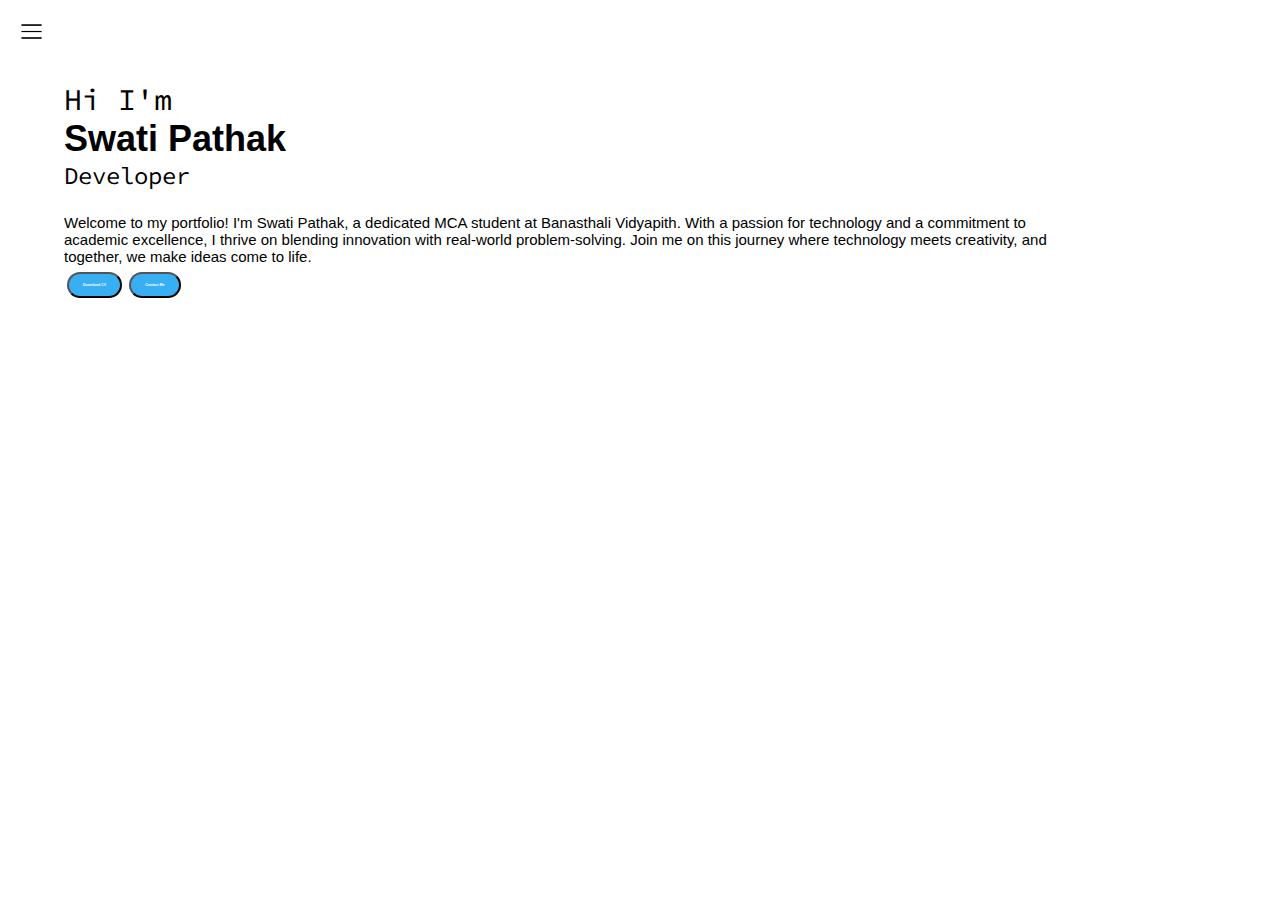
<file: protfolio website/index.html>
<!DOCTYPE html>
<html lang="en">
<head>
    <meta charset="UTF-8">
    <meta name="viewport" content="width=device-width, initial-scale=1.0">
    <title>Portfolio</title>
    <link rel="stylesheet" href="style.css">
</head>
<body>
  <div class="container">
    <div class="sidebar sidebarGo">
        <nav>
            <ul>
               <li><a href="/">Home</a></li>
               <li><a href="/intro.html">My Intro</a></li>
               <li><a href="/skill.html">Skills</a></li>
               <li><a href="/blog.html">Blog</a></li>
               <li><a href="/contact.html">Contact Me</a></li>
            </ul>
        </nav>
    </div>
    <div class="main">
        <div class="hamburger">
            <img class="ham" src="assets/ham.png" alt="" width="23">
            <img class="cross" src="assets/cross.png" alt="" width="23">
        </div>
        <div class="infoContainer">
            <div class="devInfo">
                <div class="hello">
                   Hi I'm 
                <div class="name">Swati Pathak</div>
                <div class="about">Developer</div>
                <div class="moreabout">Welcome to my portfolio! I'm Swati Pathak, a dedicated MCA student at Banasthali Vidyapith. With a passion for technology and a commitment to academic excellence, I thrive on blending innovation with real-world problem-solving. Join me on this journey where technology meets creativity, and together, we make ideas come to life.</div>
                <div class="buttons">
                    <a href="https://drive.google.com/drive/folders/1ySxppPb9OpdhWnafPXnx_soGYEQ5EbtI" target="_blank"><button class="btn">Download CV</button></a>
                    <a href="/contact.html"><button class="btn">Contact Me</button></a>
                </div>
                </div>
            </div>
            <div class="devPic"><img src="assets/girl-girl-01-24.webp" alt="Swati Pathak"></div>
        </div>
         
    </div>
  </div>
  <script src="js/script.js"></script>
</body>
</html>
</file>
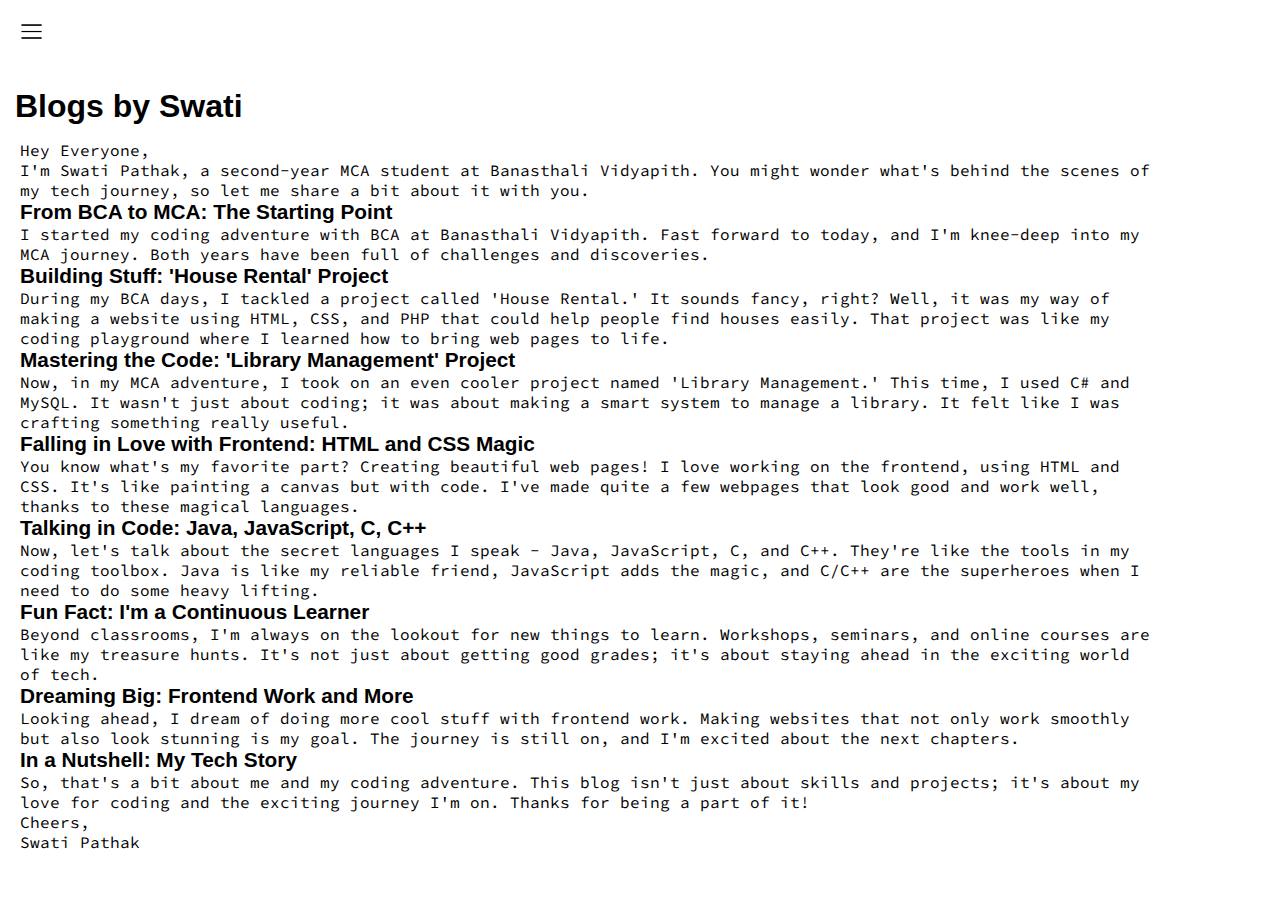
<file: protfolio website/blog.html>
<!DOCTYPE html>
<html lang="en">
<head>
    <meta charset="UTF-8">
    <meta name="viewport" content="width=device-width, initial-scale=1.0">
    <title>Portfolio</title>
    <link rel="stylesheet" href="style.css">
</head>
<body>
  <div class="container">
    <div class="sidebar sidebarGo">
        <nav>
            <ul>
               <li><a href="/">Home</a></li>
               <li><a href="/intro.html">My Intro</a></li>
               <li><a href="/skill.html">Skills</a></li>
               <li><a href="/blog.html">Blog</a></li>
               <li><a href="/contact.html">Contact Me</a></li>
            </ul>
        </nav>
    </div>
    <div class="main">
      <div class="hamburger">
        <img class="ham" src="assets/ham.png" alt="" width="23">
        <img class="cross" src="assets/cross.png" alt="" width="23">
    </div>
        <div class="blogcontainer">
            <h1>Blogs by Swati</h1>
                  <div class="blogItem">
                    <p>Hey Everyone,</p>

                        <p>I'm Swati Pathak, a second-year MCA student at Banasthali Vidyapith. You might wonder what's behind the scenes of my tech journey, so let me share a bit about it with you.</p></div>
                      <!-- <button class="btn btn-sm">Read More</button></div> -->
                        <div class="blogItem">
                        
                        <h2>From BCA to MCA: The Starting Point
                        </h2>
                        
                        <p>I started my coding adventure with BCA at Banasthali Vidyapith. Fast forward to today, and I'm knee-deep into my MCA journey. Both years have been full of challenges and discoveries.
                        </p></div>
                        <div class="blogItem">
                        
                        <h2>Building Stuff: 'House Rental' Project
                        </h2>
                        
                        <p>During my BCA days, I tackled a project called 'House Rental.' It sounds fancy, right? Well, it was my way of making a website using HTML, CSS, and PHP that could help people find houses easily. That project was like my coding playground where I learned how to bring web pages to life.
                        </p></div>
                        <div class="blogItem">
                        
                        <h2>Mastering the Code: 'Library Management' Project
                        </h2>
                        
                        <p>Now, in my MCA adventure, I took on an even cooler project named 'Library Management.' This time, I used C# and MySQL. It wasn't just about coding; it was about making a smart system to manage a library. It felt like I was crafting something really useful.
                        </p></div>
                        <div class="blogItem">
                        
                       <h2>Falling in Love with Frontend: HTML and CSS Magic
                      </h2>
                        
                       <p>You know what's my favorite part? Creating beautiful web pages! I love working on the frontend, using HTML and CSS. It's like painting a canvas but with code. I've made quite a few webpages that look good and work well, thanks to these magical languages.
                      </p></div>
                       <div class="blogItem">
                        <h2>Talking in Code: Java, JavaScript, C, C++
                        </h2>
                        
                        <p>Now, let's talk about the secret languages I speak - Java, JavaScript, C, and C++. They're like the tools in my coding toolbox. Java is like my reliable friend, JavaScript adds the magic, and C/C++ are the superheroes when I need to do some heavy lifting.
                        </p></div>
                        <div class="blogItem">
                        
                        <h2>Fun Fact: I'm a Continuous Learner
                        </h2>
                        
                        <p>Beyond classrooms, I'm always on the lookout for new things to learn. Workshops, seminars, and online courses are like my treasure hunts. It's not just about getting good grades; it's about staying ahead in the exciting world of tech.
                        </p></div>
                        <div class="blogItem">
                        
                        <h2>Dreaming Big: Frontend Work and More
                        </h2>
                        
                        <p>Looking ahead, I dream of doing more cool stuff with frontend work. Making websites that not only work smoothly but also look stunning is my goal. The journey is still on, and I'm excited about the next chapters.
                        </p></div>
                        <div class="blogItem">
                        
                          <h2>In a Nutshell: My Tech Story
                          </h2>
                          
                          <p>So, that's a bit about me and my coding adventure. This blog isn't just about skills and projects; it's about my love for coding and the exciting journey I'm on. Thanks for being a part of it!
                          </p>
                        <p>
                          Cheers,
                          </p>
                        <p>Swati Pathak</p></div>
                  </div>          
        </div>
    </div>
  </div>
  <script src="js/script.js"></script>
</body>
</html>
</file>
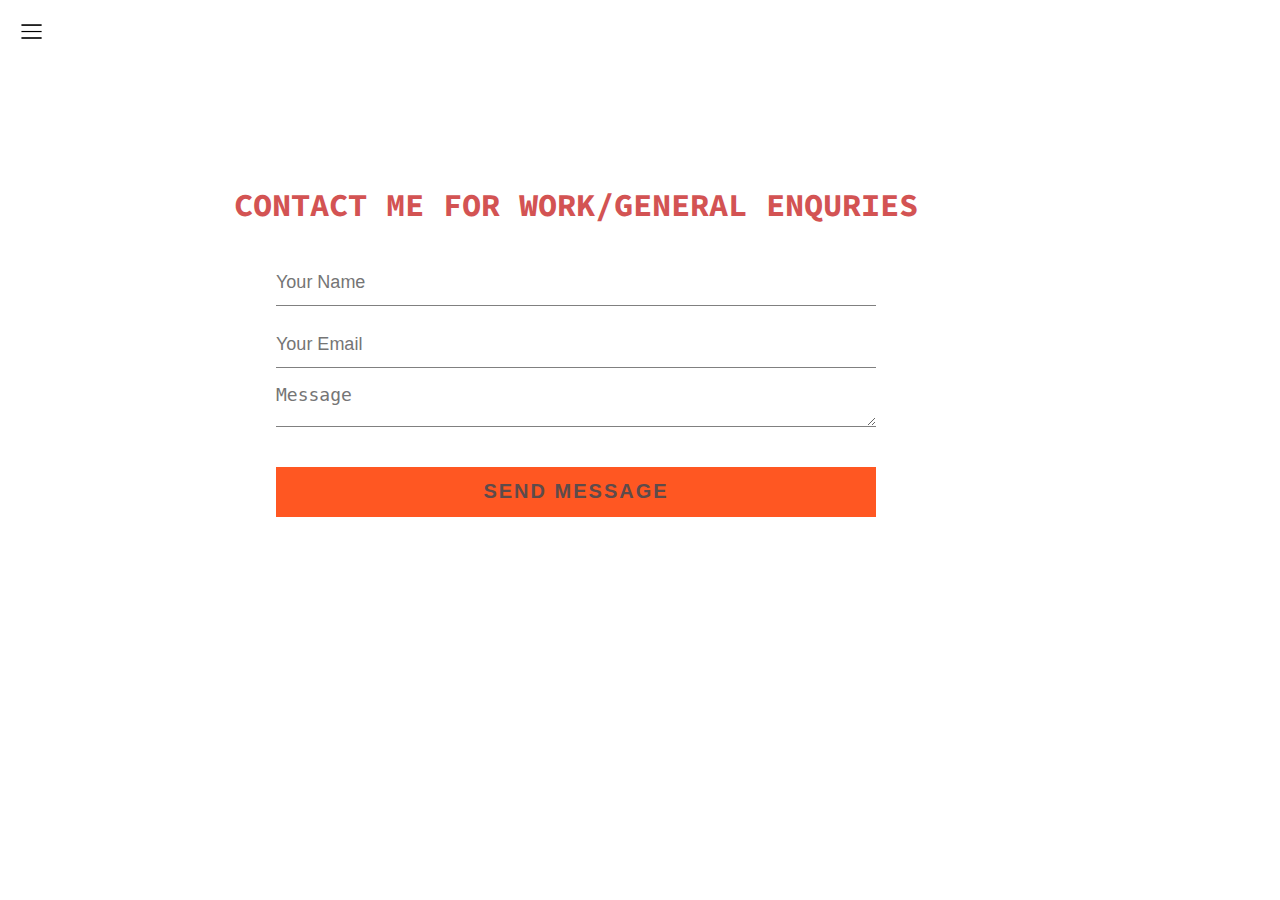
<file: protfolio website/contact.html>
<!DOCTYPE html>
<html lang="en">
<head>
    <meta charset="UTF-8">
    <meta name="viewport" content="width=device-width, initial-scale=1.0">
    <title>Portfolio</title>
    <link rel="stylesheet" href="style.css">
</head>
<body>
  <div class="container">
    <div class="sidebar sidebarGo">
        <nav>
            <ul>
               <li><a href="/">Home</a></li>
               <li><a href="/intro.html">My Intro</a></li>
               <li><a href="/skill.html">Skills</a></li>
               <li><a href="/blog.html">Blog</a></li>
               <li><a href="/contact.html">Contact Me</a></li>
            </ul>
        </nav>
    </div>
   <div class="main">
    <div class="hamburger">
        <img class="ham" src="assets/ham.png" alt="" width="23">
        <img class="cross" src="assets/cross.png" alt="" width="23">
    </div>
    <div class="contact">
    <div class="contact-title">
        <h2>Contact me for work/general Enquries</h2>
    </div> 
    
    <div class="contact-form">
        <form id="contact-form" method="post" action="contact-form.php">
            <input name="name" type="text" class="form-control" placeholder="Your Name" required>
            <br>
            <input name="email" type="email" class="form-control" placeholder="Your Email" required>
            <br>
            <textarea name="message" class="form-control" placeholder="Message" row="4" required></textarea><br>
            <input type="submit" class="form-control submit" value="SEND MESSAGE">
        </form>
    </div>
</div>
   </div>
   <script src="js/script.js"></script>
</body>
</html>
</file>
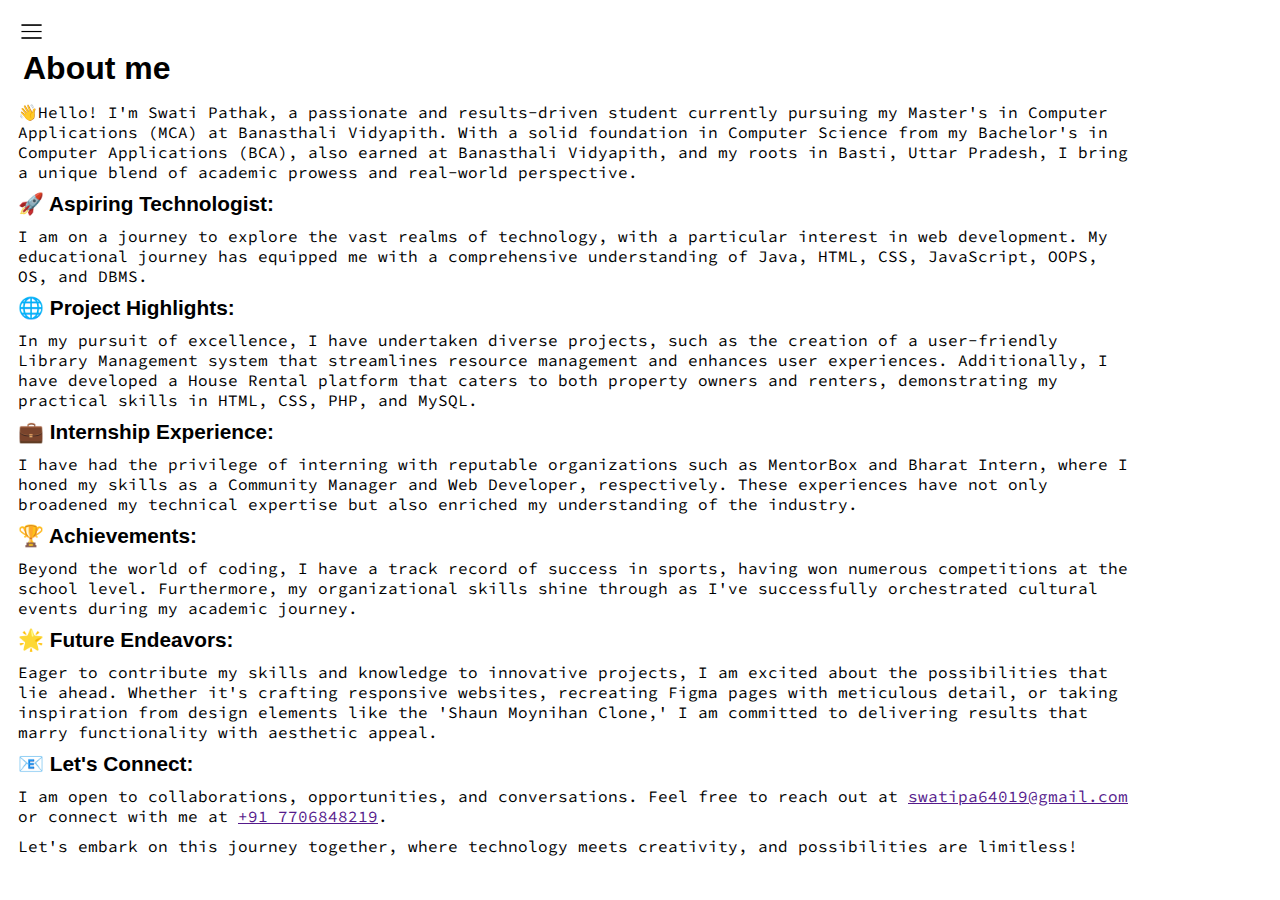
<file: protfolio website/intro.html>
<!DOCTYPE html>
<html lang="en">
<head>
    <meta charset="UTF-8">
    <meta name="viewport" content="width=device-width, initial-scale=1.0">
    <title>Portfolio</title>
    <link rel="stylesheet" href="style.css">
</head>
<body>
  <div class="container">
    <div class="sidebar sidebarGo">
        <nav>
            <ul>
               <li><a href="/">Home</a></li>
               <li><a href="/intro.html">My Intro</a></li>
               <li><a href="/skill.html">Skills</a></li>
               <li><a href="/blog.html">Blog</a></li>
               <li><a href="/contact.html">Contact Me</a></li>
            </ul>
        </nav>
    </div>
    <div class="main">
        <div class="hamburger">
            <img class="ham" src="assets/ham.png" alt="" width="23">
            <img class="cross" src="assets/cross.png" alt="" width="23">
        </div>
<div class="intro">
                <h1>About me</h1>
                <p>👋Hello! I'm Swati Pathak, a passionate and results-driven student currently pursuing my Master's in Computer Applications (MCA) at Banasthali Vidyapith. With a solid foundation in Computer Science from my Bachelor's in Computer Applications (BCA), also earned at Banasthali Vidyapith, and my roots in Basti, Uttar Pradesh, I bring a unique blend of academic prowess and real-world perspective.</p>

                    <h2>🚀 Aspiring Technologist:</h2>
                    <p>I am on a journey to explore the vast realms of technology, with a particular interest in web development. My educational journey has equipped me with a comprehensive understanding of Java, HTML, CSS, JavaScript, OOPS, OS, and DBMS.</p>
                    
                    <h2>🌐 Project Highlights:</h2>
                    <p>In my pursuit of excellence, I have undertaken diverse projects, such as the creation of a user-friendly Library Management system that streamlines resource management and enhances user experiences. Additionally, I have developed a House Rental platform that caters to both property owners and renters, demonstrating my practical skills in HTML, CSS, PHP, and MySQL.</p>
                    
                    <h2>💼 Internship Experience:</h2>
                    <p>I have had the privilege of interning with reputable organizations such as MentorBox and Bharat Intern, where I honed my skills as a Community Manager and Web Developer, respectively. These experiences have not only broadened my technical expertise but also enriched my understanding of the industry.</p>
                    
                    <h2>🏆 Achievements:</h2>
                    <p>Beyond the world of coding, I have a track record of success in sports, having won numerous competitions at the school level. Furthermore, my organizational skills shine through as I've successfully orchestrated cultural events during my academic journey.</p>
                    
                    <h2>🌟 Future Endeavors:</h2>
                    <p>Eager to contribute my skills and knowledge to innovative projects, I am excited about the possibilities that lie ahead. Whether it's crafting responsive websites, recreating Figma pages with meticulous detail, or taking inspiration from design elements like the 'Shaun Moynihan Clone,' I am committed to delivering results that marry functionality with aesthetic appeal.</p>
                    
                    <h2>📧 Let's Connect:</h2>
                    <p>I am open to collaborations, opportunities, and conversations. Feel free to reach out at <a href="">swatipa64019@gmail.com</a> or connect with me at <a href="">+91 7706848219</a>.</p>
                    
                    <p>Let's embark on this journey together, where technology meets creativity, and possibilities are limitless!</p></div>
            </div>
        
        </div>
         
    </div>
  </div>
  <script src="js/script.js"></script>
</body>
</html>
</file>
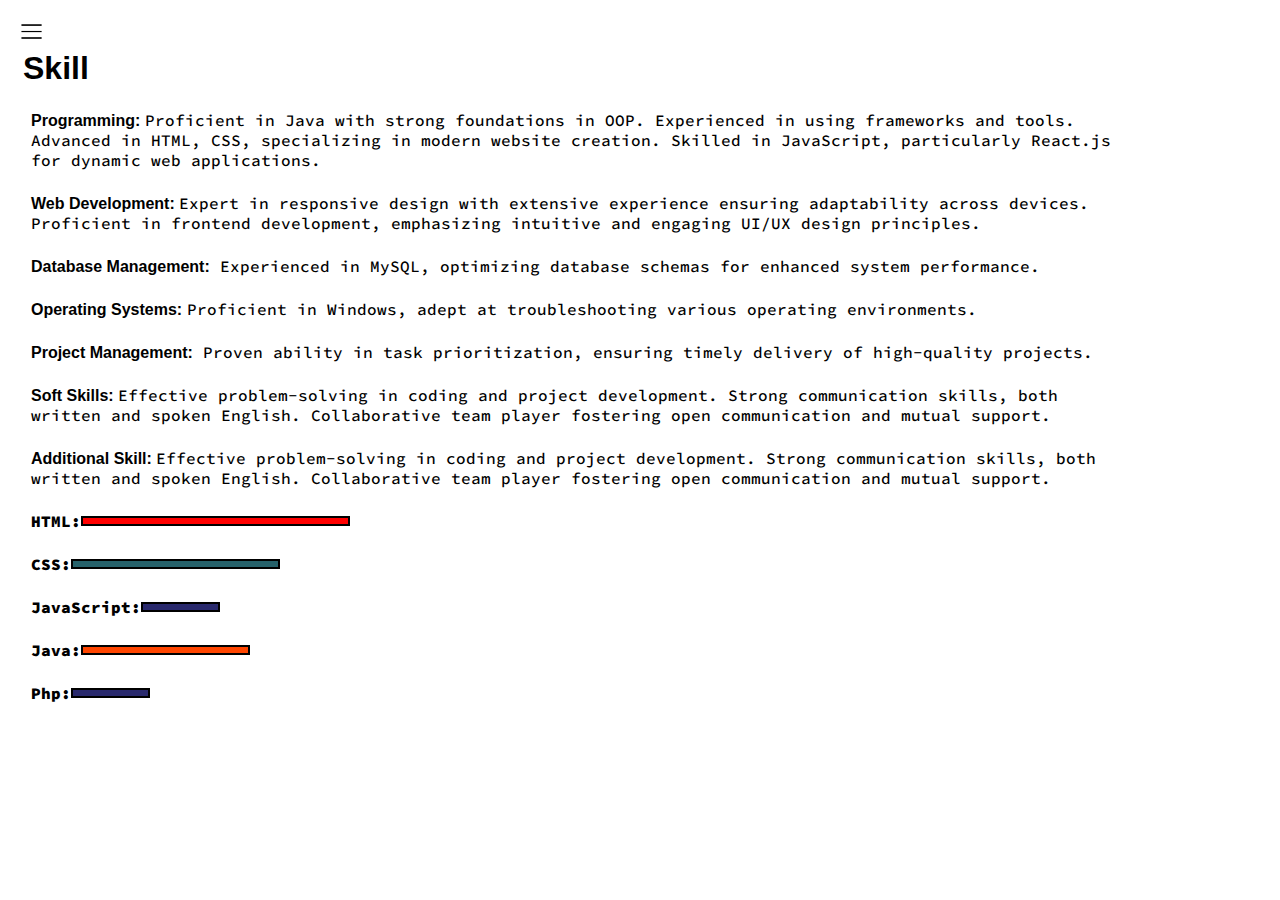
<file: protfolio website/skill.html>
<!DOCTYPE html>
<html lang="en">
<head>
    <meta charset="UTF-8">
    <meta name="viewport" content="width=device-width, initial-scale=1.0">
    <title>Portfolio</title>
    <link rel="stylesheet" href="style.css">
</head>
<body>
  <div class="container">
    <div class="sidebar sidebarGo">
        <nav>
            <ul>
               <li><a href="/">Home</a></li>
               <li><a href="/intro.html">My Intro</a></li>
               <li><a href="/skill.html">Skills</a></li>
               <li><a href="/blog.html">Blog</a></li>
               <li><a href="/contact.html">Contact Me</a></li>
            </ul>
        </nav>
    </div>
    <div class="main">
        <div class="hamburger">
            <img class="ham" src="assets/ham.png" alt="" width="23">
            <img class="cross" src="assets/cross.png" alt="" width="23">
        </div>
        <div class="skillcontainer">
        <h1>Skill</h1>
        <p><b> Programming: </b>Proficient in Java with strong foundations in OOP. Experienced in using frameworks and tools. Advanced in HTML, CSS, specializing in modern website creation. Skilled in JavaScript, particularly React.js for dynamic web applications.</p>

            <p><b>Web Development: </b>Expert in responsive design with extensive experience ensuring adaptability across devices. Proficient in frontend development, emphasizing intuitive and engaging UI/UX design principles.</p>
        
            <p><b>Database Management:</b> Experienced in MySQL, optimizing database schemas for enhanced system performance.</p>
        
            <p><b>Operating Systems: </b>Proficient in Windows, adept at troubleshooting various operating environments.</p>
        
            <p><b>Project Management:</b> Proven ability in task prioritization, ensuring timely delivery of high-quality projects.</p>
        
            <p><b>Soft Skills: </b>Effective problem-solving in coding and project development. Strong communication skills, both written and spoken English. Collaborative team player fostering open communication and mutual support.</p>
        
            <p><b>Additional Skill: </b>Effective problem-solving in coding and project development. Strong communication skills, both written and spoken English. Collaborative team player fostering open communication and mutual support.</p>
        <div class="skillItem">HTML: <div class="skill ninety"> </div></div>
        <div class="skillItem">CSS: <div class="skill eighty-five"> </div></div>
        <div class="skillItem">JavaScript: <div class="skill forty"> </div></div>
        <div class="skillItem">Java: <div class="skill sixty-five"> </div></div>
        <div class="skillItem">Php: <div class="skill forty"> </div></div>
  </div>
  <script src="js/script.js"></script>
</body>
</html>
</file>
<file: protfolio website/style.css>
@import url('https://fonts.googleapis.com/css2?family=Fira+Sans+Extra+Condensed:ital@1&family=IBM+Plex+Sans:ital,wght@0,100;0,200;0,300;0,400;0,500;0,600;0,700;1,100;1,200;1,300;1,400;1,500;1,600;1,700&family=Inter:wght@100;200;300;400;500;600;700;800;900&display=swap');
@import url('https://fonts.googleapis.com/css2?family=Source+Code+Pro:ital,wght@0,200;0,300;0,400;0,500;0,600;1,200;1,300;1,400;1,500;1,600&display=swap');
*{
    margin: 0;
    padding: 0;
}

.sidebar{
    position: absolute;
    background-color: rgb(159, 154, 207);
    font-family: 'fira sans', sans-serif;
    height: auto;
    transition: transform 0.3s ease-in;
}

.sidebar nav{
    padding: 60px;
}

.sidebar nav li{
   list-style: none;
   font-size: 30px; 
   padding: 40px 0;
}

.sidebar nav li a{
    text-decoration: none;
    color: white;
}

.main{
    width: 90vw;
    height: 85vh;
}

.container{
    display: flex;
}

.infoContainer{
    height: 35vw;
    width: 80vw;
    margin: 80px auto;
    display: flex;
    justify-content: space-around;
}

.devInfo{
    display: flex;
    font-size: 16px;
    align-items: center;
    flex-direction: column;
    font-family: 'Source Code Pro', monospace;
}

.hello{
    font-size: 3em;
}

.name{
    font-size: 1.2em;
    font-weight: bold;
    font-family: 'fira sans', sans-serif;
}

.about{
    font-size: 0.8em;
}

.moreabout{
    font-size: 0.5em;
    font-family: 'fira sans', sans-serif;
    margin-top: 23px;
}

.buttons{
    margin-top: 2.2em;
    font-size: 10px;
}

.btn {
    padding: 9px 14px;
    border-radius: 22px;
    color: white;
    background-color: rgb(56, 174, 243);
    font-weight: bold;
    font-size: 2em;
    margin: 3px 3px;
    cursor: pointer;
}

.btn-sm{
    font-size: 17px;
    padding: 10px 19px;
    margin: 12px 0;
}
.btn:hover {
    background-color: white;
    color: dodgerblue;
}

.devPic img{
    height: 25vw;
}

.contact{
    margin: 88px;
    text-align: center;
}

.contact-title{
    margin-top: 200px;
    color: #d35353;
    text-transform: uppercase;
    transition: all 2s ease-in-out;
}

.contact-title h2{
    font-size: 2em;
    font-family: 'Source Code Pro', monospace;
    line-height: 10px;
}

form{
    margin-top: 50px;
    transition: all 2s ease-in-out;
}

.form-control{
    width: 600px;
    background: transparent;
    border: none;
    outline: none;
    border-bottom: 1px solid gray;
    color: #534242;
    font-size: 18px;
    margin-bottom: 16px;
}

input{
    height: 45px;
}

form .submit{
    background: #ff5722;
    border-color: transparent;
    color: #5d4b4b;
    font-size: 20px;
    font-weight: bold;
    letter-spacing: 2px;
    height: 50px;
    margin-top: 20px;
}

form.submit:hover{
    background-color: #f44336;
    cursor: pointer;
}

.blogcontainer{
    margin-top: 88px;
}

.blogItem{
    margin-left: 20px;
    font-family: 'fira sans', sans-serif;

}

h1{
    font-family: 'fira sans', sans-serif;
    margin: 15px;
}

h2{
    font-size: 1.3em;
}

p{
    font-size: 0.3;
    font-family: 'Source Code Pro', monospace;
}

.intro{
    margin: 88px;
}

.intro h2{
    font-family: 'fira sans', sans-serif;
    margin: 10px;
}

.intro p{
    font-family: 'Source Code Pro', monospace;
    margin: 10px;
}

.skillcontainer{
    margin: 88px;
}

.skillcontainer p{
    margin: 23px;
    font-weight: 500;
}

.skillcontainer b{
    font-family: 'fira sans', sans-serif;
}

.skillItem{
    display: flex;
    align-items: center;
    font-family: 'Source Code Pro', monospace;
    margin: 23px;
    font-weight: 900;
}

.skill{
    width: 265px;
    height: 6px;
    background-color: red;
    border: 2px solid black;
}

.ninty{
    width: 265px;
    background-color: blueviolet;
}

.forty{
    width: 75px;
    background-color: rgb(41, 41, 109);
}

.eighty-five{
    width: 205px;
    background-color: rgb(38, 98, 107);
}

.sixty-five{
    width: 165px;
    background-color: orangered;
}

.sidebarGo{
    transform: translate(-443px,0px);
    position: absolute;
}

.hamburger{
    position: absolute;
    cursor: pointer;
    top: 10px;
    left: 10px;
}

.ham{
    margin-top: 10px;
    margin-left: 10px;
}

.cross{
    margin-left: 210px;
}

@media (max-width:1500px) {
*{
    .buttons{
        font-size: 6%;
    }
    .devInfo{
        font-size: 10px;
    }
    .devPic{
        display: none;
    }
}

.intro, .blogContainer, .skillcontainer{
    margin: 50px 8px;
}

}
</file>
